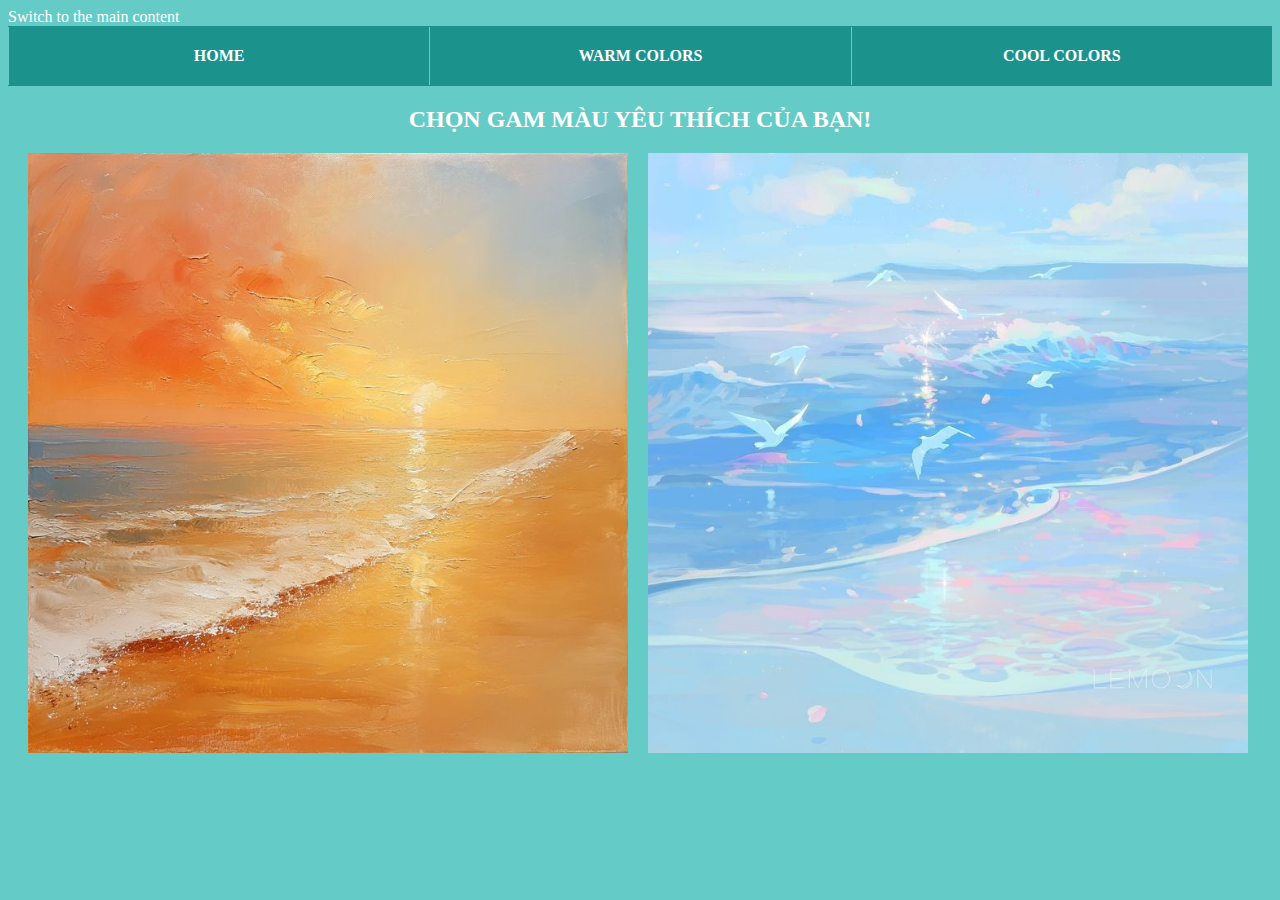
<file: index.html>
<!DOCTYPE html>
<html lang="en">
<head>
    <meta charset="UTF-8">
    <meta name="viewport" content="width=device-width, initial-scale=1.0">
    <title>Home</title>
    <link rel="stylesheet" href="style.css">
</head>
<body >
    <header class="header">
        <a href="#mainFirstContent" class="move-to-main">
            Switch to the main content
        </a>
        
        <nav>
            <ul>
                <li><a href="index.html"><b>HOME</b></a></li>
                <li ><a id="navCenter" href="second.html"><b>WARM COLORS</b></a></li>
                <li><a href="third.html"><b>COOL COLORS</b></a></li>
            </ul>
        </nav>
        <h2>CHỌN GAM MÀU YÊU THÍCH CỦA BẠN!</h2>
    </header>

    <main id="mainSecondContent" style="gap: 20px; text-align: center;">
        <div>
            <a href="second.html"><img src="images/warm.jpg" alt="Warm Colors" style="width:600px;"></a>
            
        </div>

        <div>
            <a href="third.html"><img src="images/cool.jpg" alt="Cool Colors" style="width:600px;"></a>
            
        </div>
        
    </main>
</body>
</html>
</file>
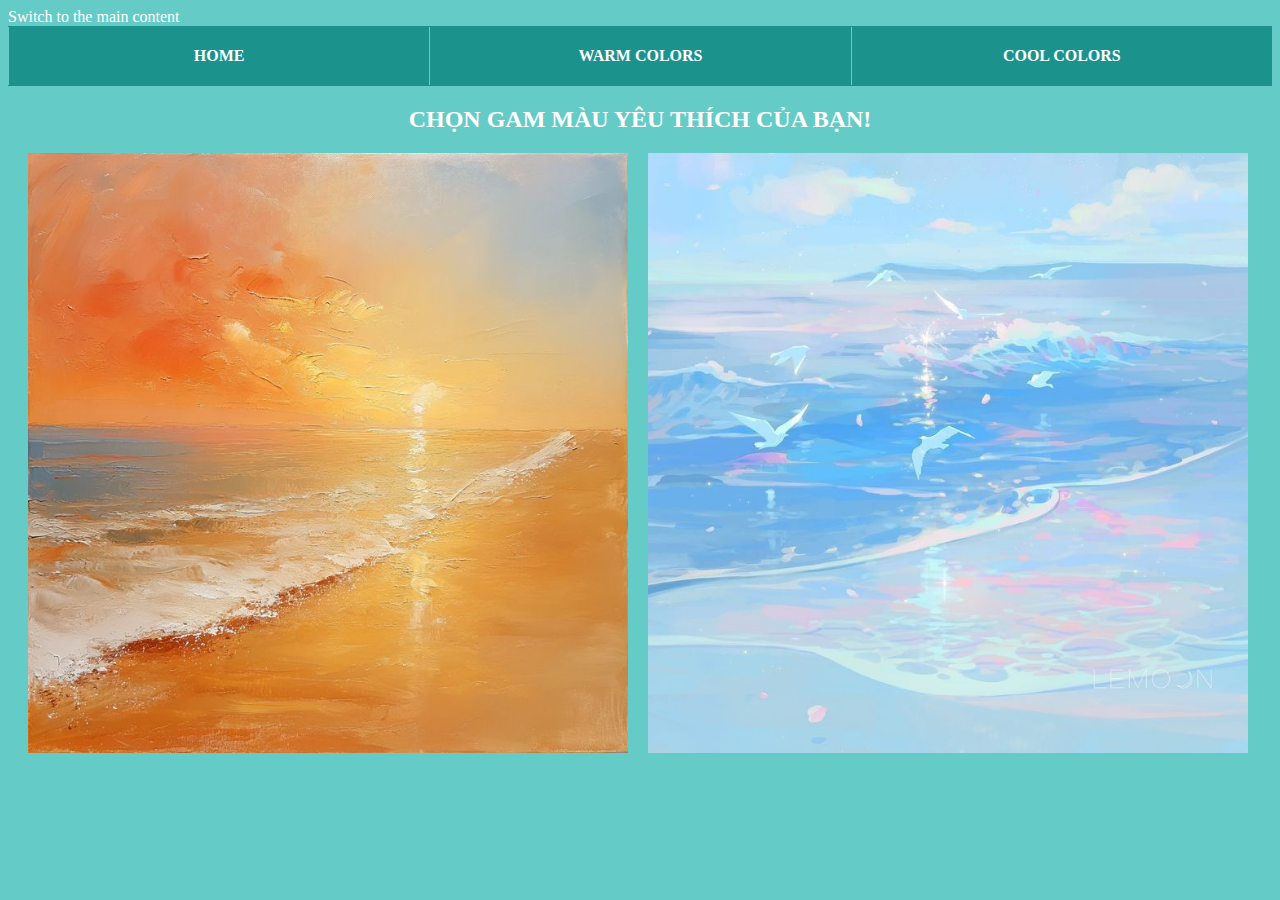
<file: first.html>
<!DOCTYPE html>
<html lang="en">
<head>
    <meta charset="UTF-8">
    <meta name="viewport" content="width=device-width, initial-scale=1.0">
    <title>Home</title>
    <link rel="stylesheet" href="style.css">
</head>
<body >
    <header class="header">
        <a href="#mainFirstContent" class="move-to-main">
            Switch to the main content
        </a>
        
        <nav>
            <ul>
                <li><a href="first.html"><b>HOME</b></a></li>
                <li ><a id="navCenter" href="second.html"><b>WARM COLORS</b></a></li>
                <li><a href="third.html"><b>COOL COLORS</b></a></li>
            </ul>
        </nav>
        <h2>CHỌN GAM MÀU YÊU THÍCH CỦA BẠN!</h2>
    </header>

    <main id="mainSecondContent" style="gap: 20px; text-align: center;">
        <div>
            <a href="second.html"><img src="images/warm.jpg" alt="Warm Colors" style="width:600px;"></a>
            
        </div>

        <div>
            <a href="third.html"><img src="images/cool.jpg" alt="Cool Colors" style="width:600px;"></a>
            
        </div>
        
    </main>
</body>
</html>
</file>
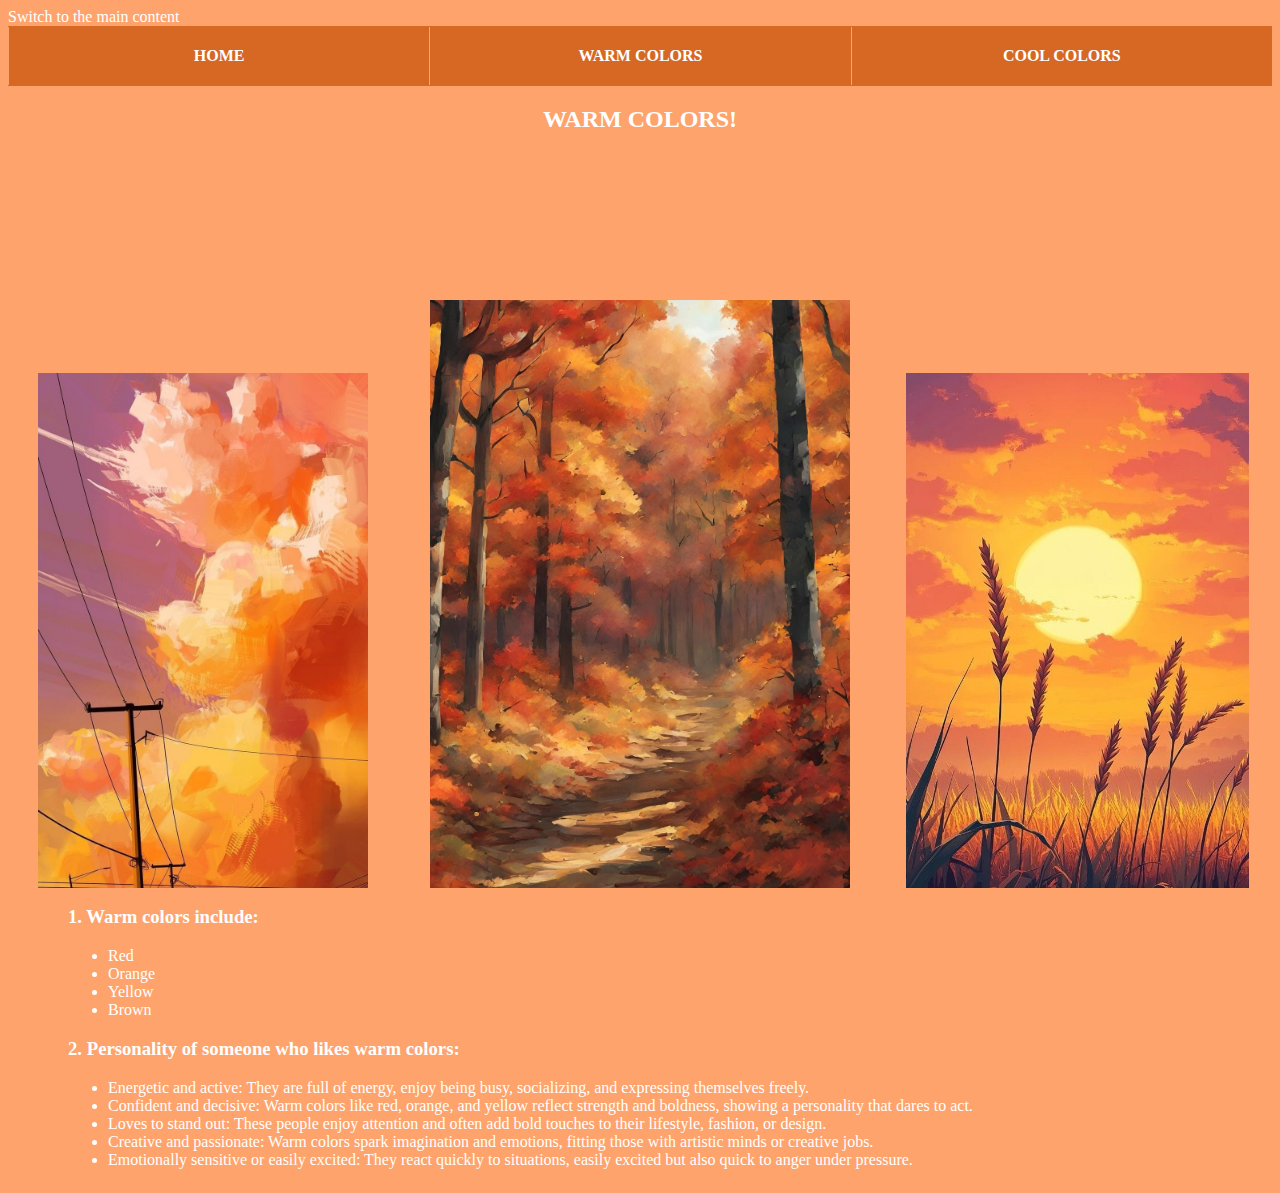
<file: second.html>
<!DOCTYPE html>
<html lang="en">
<head>
    <meta charset="UTF-8">
    <meta name="viewport" content="width=device-width, initial-scale=1.0">
    <title>Warm Colors</title>
    <link rel="stylesheet" href="style.css">
</head>
<body class="warm">
    <header class="header secondHeader">
        <a href="#mainSecondContent" class="move-to-main">
            Switch to the main content
        </a>
        
        <nav>
            <ul>
                <li><a href="first.html"><b>HOME</b></a></li>
                <li ><a id="navCenter" href="second.html"><b>WARM COLORS</b></a></li>
                <li><a href="third.html"><b>COOL COLORS</b></a></li>
            </ul>
        </nav>
        <h2>WARM COLORS!</h2>
    </header>

    <main id="mainSecondContent">
        <div class="secondImg">
            <img id="img1_2" src="images/warm1.jpg" alt="Image 1">
        </div>
        <div class="secondImg">
            <img id="img2_2" src="images/warm2.jpg" alt="Image 2">
        </div>
        <div class="secondImg">
            <img id="img3_2" src="images/warm3.jpg" alt="Image 3">
        </div>

        <div class="secondContent">
            <h3><b>1. Warm colors include:</b></h3>
            <ul>
                <li>Red</li>
                <li>Orange</li>
                <li>Yellow</li>
                <li>Brown</li>
            </ul>

            <h3><b>2. Personality of someone who likes warm colors:</b></h3>
            <ul>
                <li>Energetic and active: They are full of energy, enjoy being busy, socializing, and expressing themselves freely.</li>
                <li>Confident and decisive: Warm colors like red, orange, and yellow reflect strength and boldness, showing a personality that dares to act.</li>
                <li>Loves to stand out: These people enjoy attention and often add bold touches to their lifestyle, fashion, or design.</li>
                <li>Creative and passionate: Warm colors spark imagination and emotions, fitting those with artistic minds or creative jobs.</li>
                <li>Emotionally sensitive or easily excited: They react quickly to situations, easily excited but also quick to anger under pressure.</li>
            </ul>
        </div>
    </main>
</body>
</html>
</file>
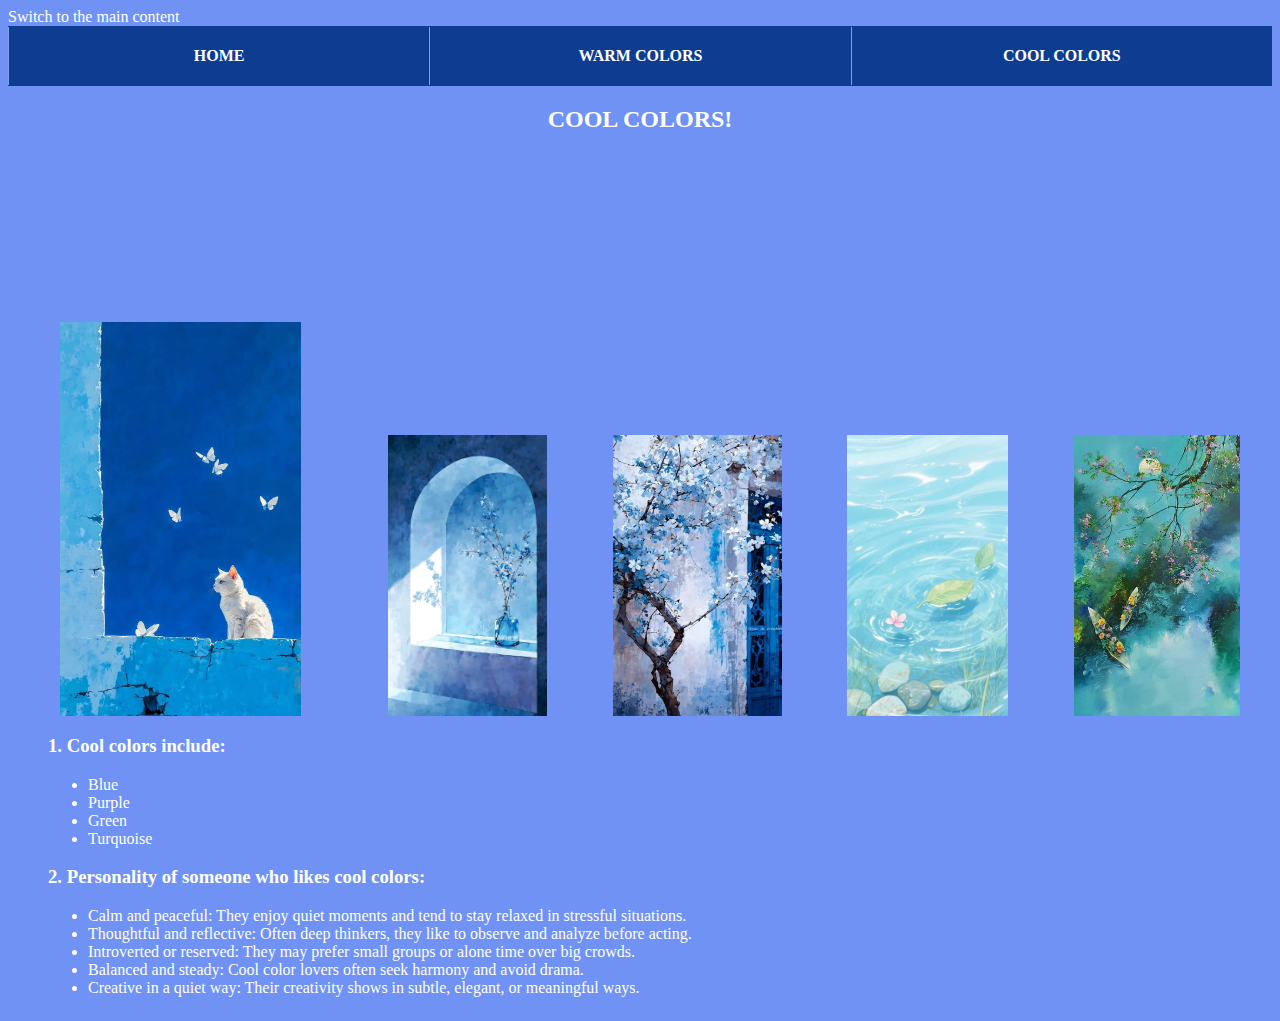
<file: third.html>
<!DOCTYPE html>
<html lang="en">
<head>
    <meta charset="UTF-8">
    <meta name="viewport" content="width=device-width, initial-scale=1.0">
    <title>Cool Colors</title>
    <link rel="stylesheet" href="style.css">
</head>
<body class="cool">
    <header class="header thirdHeader">
        <a href="#mainThirdContent" class="move-to-main">
            Switch to the main content
        </a>
        
        <nav>
            <ul>
                <li><a href="index.html" ><b>HOME</b></a></li>
                <li ><a id="navCenter" href="second.html" ><b>WARM COLORS</b></a></li>
                <li><a href="third.html" ><b>COOL COLORS</b></a></li>
            </ul>
        </nav>
        <h2>COOL COLORS!</h2>
    </header>

    <main id="mainThirdContent">
        <div class="thirdImg">
            <img id="img1_3" src="images/cool2.jpg" alt="Image 1">
        </div>
        <div class="thirdImg">
            <img id="img2_3" src="images/cool1.jpg" alt="Image 2">
        </div>
        <div class="thirdImg">
            <img id="img3_3" src="images/cool3.jpg" alt="Image 3">
        </div>
        <div class="thirdImg">
            <img id="img4_3" src="images/cool5.jpg" alt="Image 4">
        </div>
        <div class="thirdImg">
            <img id="img5_3" src="images/cool4.jpg" alt="Image 5">
        </div>

        <div class="thirdContent">
            <h3><b>1. Cool colors include:</b></h3>
            <ul>
                <li>Blue</li>
                <li>Purple </li>
                <li>Green</li>
                <li>Turquoise</li>
            </ul>

            <h3><b>2. Personality of someone who likes cool colors:</b></h3>
            <ul>
                <li>Calm and peaceful: They enjoy quiet moments and tend to stay relaxed in stressful situations.</li>
                <li>Thoughtful and reflective: Often deep thinkers, they like to observe and analyze before acting.</li>
                <li>Introverted or reserved: They may prefer small groups or alone time over big crowds.</li>
                <li>Balanced and steady: Cool color lovers often seek harmony and avoid drama.</li>
                <li>Creative in a quiet way: Their creativity shows in subtle, elegant, or meaningful ways.</li>
            </ul>
        </div>
    </main>
</body>
</html>
</file>
<file: style.css>
body{
    display: flex;
    flex-direction: column;
    background-color: rgb(101, 203, 198);
}

nav{
    display: grid;
    grid-template-columns: 1fr 1fr 1fr;
    align-items: stretch;
    
    align-items: center;
    padding: 0;
    
    height: 60px;
}

nav ul {
    display: contents;
    text-align: center;
    width: 100%;
    list-style: none;

}

nav ul li{
    display: flex;
    align-items: center;

    padding-top: 20px;
    padding-bottom: 20px;
    transition: all 0.5s ease;
}
nav ul li:first-child {
    border-left: none;
}

a{
    text-decoration: none;
    display: block;
    color: #ffffff;
    width: 100%;
}

a:link{
    color: white;
}
nav li:hover {    
    background-color: rgb(101, 203, 198);
}
nav li:hover a{
    color: rgb(25, 142, 136) ;
}

h2{
    text-align: center;
    color: #ffffff;
}

.header nav{
    background-color: rgb(28, 146, 140);
}

.header nav ul li{
    border-width: 0 0px 0 1px;
    border-style: solid;
    border-color: rgb(101, 203, 198);
}

.secondHeader nav{
    background-color: rgb(214, 104, 36);
}
.secondHeader nav ul li{
    border-width: 0 0px 0 1px;
    border-style: solid;
    border-color: rgb(254, 163, 107);
}

.warm nav li:hover {    
    background-color: rgb(254, 163, 107);
}
.warm nav li:hover a{
    color: rgb(214, 104, 36);
}


.thirdHeader nav{
    background-color: rgb(14, 60, 144);
}
.thirdHeader nav ul li{
    border-width: 0 0px 0 1px;
    border-style: solid;
    border-color: rgb(131, 160, 240);
}

.cool nav li:hover {    
    background-color: rgb(131, 160, 240);
}
.cool nav li:hover a{
    color: rgb(14, 60, 144);
}
#mainContent{
    display: grid;
    grid-template-columns: 1fr 1fr;
    padding: 40px 30px;
}

#mainContent img{
    display: block;
    width: 100%;
    transition: all 0.5s ease;
}

#mainContent img:hover{
    opacity: 0.8;
    transform: scale(0.9);
}

body.warm{
    background-color: rgb(254, 163, 107);
}

body.cool{
    background-color: rgb(111, 146, 244) ;
}
#mainSecondContent{
    display: grid;
    grid-template-columns: 1fr 1.5fr 1fr;
    grid-template-rows: 1fr auto;
    align-items: end;
    justify-items: center;
    
    padding: 0 20px;
    margin: 0 auto;
}

.secondImg{
    display: flex;
    align-items: flex-end;
    justify-content: center;
    height: 100%;
  
    grid-row: 1;
}

#img1_2{
    height: 70%;
    width: auto;
}

#img2_2{
    height: 80%;
    width: auto;
}

#img3_2{
    height: 70%;
    width: auto;
}
#mainThirdContent{
    display: grid;
    grid-template-columns: 1.5fr 1fr 1fr 1fr 1fr;
    grid-template-rows: 1fr auto;
    align-items: end;
    justify-items: center;
    margin: 0 auto;
}

.thirdImg{
    display: flex;
    align-items: flex-end;
    justify-content: center;
    height: 100%;
  
    grid-row: 1;
}

#img1_3{
    height: 70%;
    width: auto;
}
#img2_3, #img3_3, #img4_3, #img5_3{
    height: 50%;
    width: auto;
}

#mainSecondContent img{
    display: block;
    width: 100%;
    transition: all 0.5s ease;
}

#mainSecondContent img:hover{
    opacity: 0.8;
    transform: scale(0.9);
}
.secondContent {
    color: #ffffff;
    grid-row: 2;
    grid-column: 1 / 4;
    text-align: left;
    width: 100%;
    justify-items: start;
    align-self: start;
    padding-left: 80px;
}

#mainThirdContent img{
    display: block;
    width: 100%;
    transition: all 0.5s ease;
}
 #mainThirdContent img:hover{
    opacity: 0.8;
    transform: scale(0.9);
}
.thirdContent{
    color: #ffffff;
    grid-row: 2;
    grid-column: 1 / 6;
    float: left;
    width: 100%;
    justify-items: start;
    align-self: start;
    padding-left: 80px;
}
</file>
